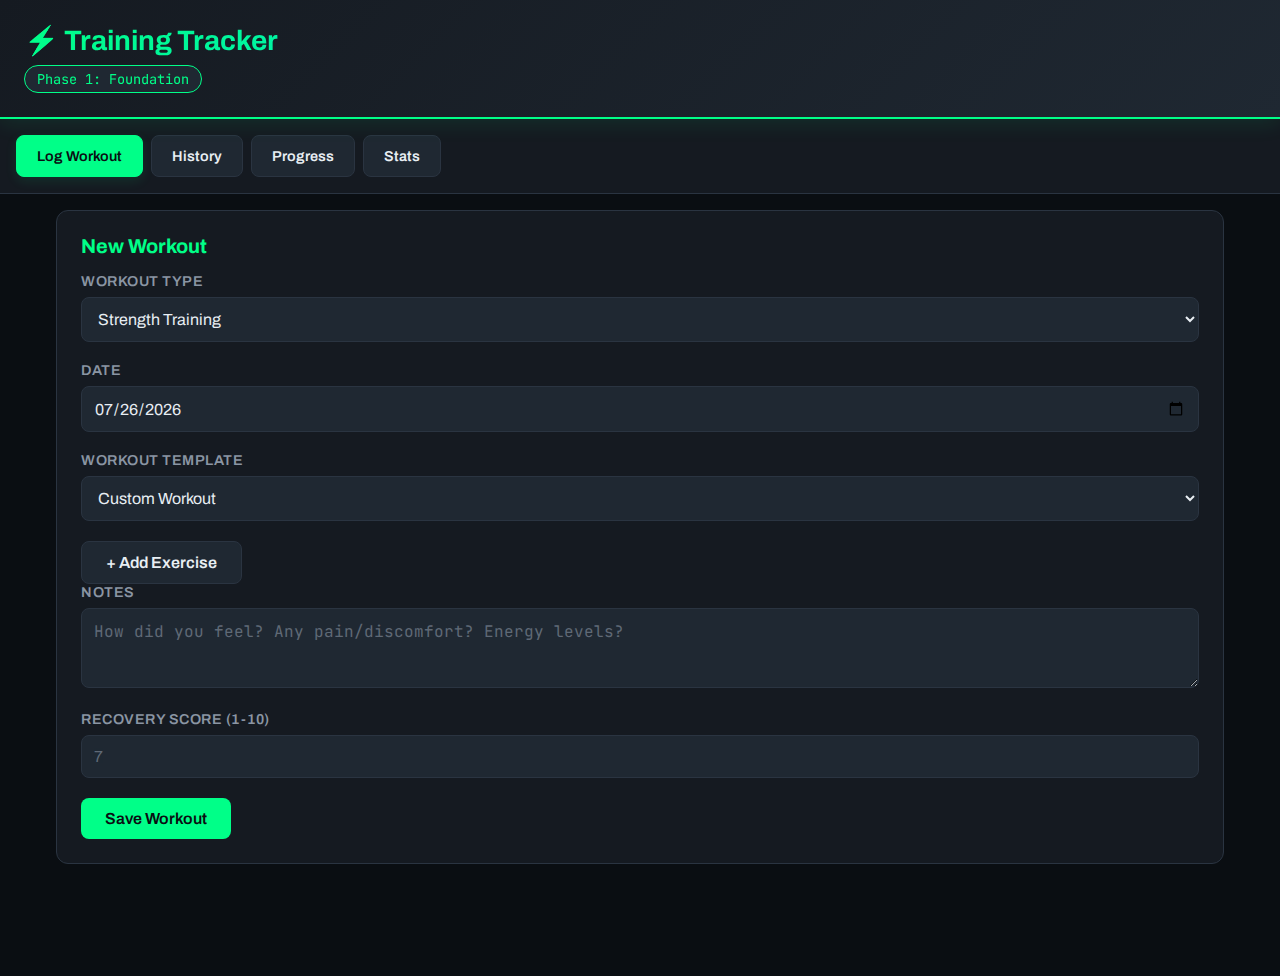
<file: training-tracker.html>
<!DOCTYPE html>
<html lang="en">
<head>
    <meta charset="UTF-8">
    <meta name="viewport" content="width=device-width, initial-scale=1.0">
    <title>Training Tracker</title>
    <style>
        @import url('https://fonts.googleapis.com/css2?family=Archivo:wght@400;600;700&family=JetBrains+Mono:wght@400;600&display=swap');
        
        * {
            margin: 0;
            padding: 0;
            box-sizing: border-box;
        }
        
        :root {
            --bg-primary: #0a0e12;
            --bg-secondary: #151a21;
            --bg-tertiary: #1f2832;
            --accent-primary: #00ff88;
            --accent-secondary: #00ccff;
            --accent-danger: #ff3366;
            --text-primary: #e8eef3;
            --text-secondary: #8a95a3;
            --border: #2a3441;
            --shadow: rgba(0, 255, 136, 0.1);
        }
        
        body {
            font-family: 'Archivo', -apple-system, sans-serif;
            background: var(--bg-primary);
            color: var(--text-primary);
            min-height: 100vh;
            padding-bottom: 80px;
        }
        
        .header {
            background: linear-gradient(135deg, var(--bg-secondary) 0%, var(--bg-tertiary) 100%);
            padding: 1.5rem;
            border-bottom: 2px solid var(--accent-primary);
            box-shadow: 0 4px 20px var(--shadow);
            position: sticky;
            top: 0;
            z-index: 100;
            animation: slideDown 0.4s ease-out;
        }
        
        @keyframes slideDown {
            from {
                transform: translateY(-100%);
                opacity: 0;
            }
            to {
                transform: translateY(0);
                opacity: 1;
            }
        }
        
        .header h1 {
            font-size: 1.75rem;
            font-weight: 700;
            background: linear-gradient(135deg, var(--accent-primary), var(--accent-secondary));
            -webkit-background-clip: text;
            -webkit-text-fill-color: transparent;
            background-clip: text;
            margin-bottom: 0.5rem;
        }
        
        .phase-badge {
            display: inline-block;
            padding: 0.25rem 0.75rem;
            background: var(--bg-tertiary);
            border: 1px solid var(--accent-primary);
            border-radius: 20px;
            font-size: 0.85rem;
            font-family: 'JetBrains Mono', monospace;
            color: var(--accent-primary);
        }
        
        .nav-tabs {
            display: flex;
            gap: 0.5rem;
            padding: 1rem;
            background: var(--bg-secondary);
            overflow-x: auto;
            border-bottom: 1px solid var(--border);
        }
        
        .nav-tab {
            padding: 0.75rem 1.25rem;
            background: var(--bg-tertiary);
            border: 1px solid var(--border);
            border-radius: 8px;
            cursor: pointer;
            transition: all 0.2s ease;
            white-space: nowrap;
            font-weight: 600;
            font-size: 0.9rem;
        }
        
        .nav-tab:hover {
            border-color: var(--accent-primary);
            transform: translateY(-2px);
        }
        
        .nav-tab.active {
            background: var(--accent-primary);
            color: var(--bg-primary);
            border-color: var(--accent-primary);
            box-shadow: 0 4px 12px var(--shadow);
        }
        
        .content {
            max-width: 1200px;
            margin: 0 auto;
            padding: 1rem;
        }
        
        .view {
            display: none;
            animation: fadeIn 0.3s ease-in;
        }
        
        .view.active {
            display: block;
        }
        
        @keyframes fadeIn {
            from { opacity: 0; transform: translateY(10px); }
            to { opacity: 1; transform: translateY(0); }
        }
        
        .card {
            background: var(--bg-secondary);
            border: 1px solid var(--border);
            border-radius: 12px;
            padding: 1.5rem;
            margin-bottom: 1rem;
            transition: all 0.2s ease;
        }
        
        .card:hover {
            border-color: var(--accent-primary);
            box-shadow: 0 4px 20px var(--shadow);
        }
        
        .card-header {
            font-size: 1.25rem;
            font-weight: 700;
            margin-bottom: 1rem;
            color: var(--accent-primary);
            display: flex;
            justify-content: space-between;
            align-items: center;
        }
        
        .btn {
            padding: 0.75rem 1.5rem;
            background: var(--accent-primary);
            color: var(--bg-primary);
            border: none;
            border-radius: 8px;
            font-weight: 600;
            cursor: pointer;
            transition: all 0.2s ease;
            font-family: 'Archivo', sans-serif;
            font-size: 1rem;
        }
        
        .btn:hover {
            transform: translateY(-2px);
            box-shadow: 0 4px 12px var(--shadow);
        }
        
        .btn:active {
            transform: translateY(0);
        }
        
        .btn-secondary {
            background: var(--bg-tertiary);
            color: var(--text-primary);
            border: 1px solid var(--border);
        }
        
        .btn-danger {
            background: var(--accent-danger);
            color: white;
        }
        
        .btn-small {
            padding: 0.5rem 1rem;
            font-size: 0.85rem;
        }
        
        .form-group {
            margin-bottom: 1.25rem;
        }
        
        .form-label {
            display: block;
            margin-bottom: 0.5rem;
            color: var(--text-secondary);
            font-weight: 600;
            font-size: 0.9rem;
            text-transform: uppercase;
            letter-spacing: 0.5px;
        }
        
        .form-input {
            width: 100%;
            padding: 0.75rem;
            background: var(--bg-tertiary);
            border: 1px solid var(--border);
            border-radius: 8px;
            color: var(--text-primary);
            font-family: 'Archivo', sans-serif;
            font-size: 1rem;
            transition: all 0.2s ease;
        }
        
        .form-input:focus {
            outline: none;
            border-color: var(--accent-primary);
            box-shadow: 0 0 0 3px rgba(0, 255, 136, 0.1);
        }
        
        .form-input::placeholder {
            color: var(--text-secondary);
            opacity: 0.6;
        }
        
        select.form-input {
            cursor: pointer;
        }
        
        textarea.form-input {
            resize: vertical;
            min-height: 80px;
            font-family: 'JetBrains Mono', monospace;
        }
        
        .exercise-entry {
            background: var(--bg-tertiary);
            padding: 1rem;
            border-radius: 8px;
            border: 1px solid var(--border);
            margin-bottom: 0.75rem;
        }
        
        .exercise-entry-header {
            display: flex;
            justify-content: space-between;
            align-items: center;
            margin-bottom: 0.75rem;
        }
        
        .set-row {
            display: grid;
            grid-template-columns: 1fr 1fr 1fr auto;
            gap: 0.5rem;
            margin-bottom: 0.5rem;
            align-items: end;
        }
        
        .set-number {
            font-family: 'JetBrains Mono', monospace;
            color: var(--accent-primary);
            font-weight: 600;
            padding: 0.75rem;
        }
        
        .stats-grid {
            display: grid;
            grid-template-columns: repeat(auto-fit, minmax(150px, 1fr));
            gap: 1rem;
            margin-bottom: 1.5rem;
        }
        
        .stat-card {
            background: var(--bg-tertiary);
            padding: 1.25rem;
            border-radius: 8px;
            border: 1px solid var(--border);
            text-align: center;
            transition: all 0.2s ease;
        }
        
        .stat-card:hover {
            border-color: var(--accent-primary);
            transform: translateY(-2px);
        }
        
        .stat-value {
            font-size: 2rem;
            font-weight: 700;
            color: var(--accent-primary);
            font-family: 'JetBrains Mono', monospace;
        }
        
        .stat-label {
            color: var(--text-secondary);
            font-size: 0.85rem;
            text-transform: uppercase;
            letter-spacing: 0.5px;
            margin-top: 0.5rem;
        }
        
        .workout-log-entry {
            background: var(--bg-tertiary);
            padding: 1rem;
            border-radius: 8px;
            border: 1px solid var(--border);
            margin-bottom: 0.75rem;
            cursor: pointer;
            transition: all 0.2s ease;
        }
        
        .workout-log-entry:hover {
            border-color: var(--accent-primary);
            transform: translateX(4px);
        }
        
        .workout-log-header {
            display: flex;
            justify-content: space-between;
            align-items: start;
            margin-bottom: 0.5rem;
        }
        
        .workout-type {
            display: inline-block;
            padding: 0.25rem 0.75rem;
            background: var(--bg-primary);
            border-radius: 20px;
            font-size: 0.8rem;
            font-family: 'JetBrains Mono', monospace;
        }
        
        .workout-type.strength {
            border: 1px solid var(--accent-primary);
            color: var(--accent-primary);
        }
        
        .workout-type.cardio {
            border: 1px solid var(--accent-secondary);
            color: var(--accent-secondary);
        }
        
        .workout-date {
            color: var(--text-secondary);
            font-size: 0.85rem;
            font-family: 'JetBrains Mono', monospace;
        }
        
        .workout-summary {
            color: var(--text-secondary);
            font-size: 0.9rem;
            margin-top: 0.5rem;
        }
        
        .modal {
            display: none;
            position: fixed;
            top: 0;
            left: 0;
            width: 100%;
            height: 100%;
            background: rgba(10, 14, 18, 0.95);
            z-index: 1000;
            overflow-y: auto;
            animation: fadeIn 0.2s ease-in;
        }
        
        .modal.active {
            display: flex;
            align-items: start;
            justify-content: center;
            padding: 2rem 1rem;
        }
        
        .modal-content {
            background: var(--bg-secondary);
            border: 2px solid var(--accent-primary);
            border-radius: 12px;
            padding: 2rem;
            max-width: 800px;
            width: 100%;
            max-height: 90vh;
            overflow-y: auto;
            animation: slideUp 0.3s ease-out;
        }
        
        @keyframes slideUp {
            from {
                transform: translateY(20px);
                opacity: 0;
            }
            to {
                transform: translateY(0);
                opacity: 1;
            }
        }
        
        .modal-header {
            display: flex;
            justify-content: space-between;
            align-items: center;
            margin-bottom: 1.5rem;
        }
        
        .modal-title {
            font-size: 1.5rem;
            font-weight: 700;
            color: var(--accent-primary);
        }
        
        .close-btn {
            background: none;
            border: none;
            color: var(--text-secondary);
            font-size: 1.5rem;
            cursor: pointer;
            padding: 0.5rem;
            line-height: 1;
            transition: all 0.2s ease;
        }
        
        .close-btn:hover {
            color: var(--accent-primary);
            transform: rotate(90deg);
        }
        
        .alert {
            padding: 1rem;
            border-radius: 8px;
            margin-bottom: 1rem;
            border-left: 4px solid;
        }
        
        .alert-danger {
            background: rgba(255, 51, 102, 0.1);
            border-color: var(--accent-danger);
            color: var(--accent-danger);
        }
        
        .alert-success {
            background: rgba(0, 255, 136, 0.1);
            border-color: var(--accent-primary);
            color: var(--accent-primary);
        }
        
        .empty-state {
            text-align: center;
            padding: 3rem 1rem;
            color: var(--text-secondary);
        }
        
        .empty-state-icon {
            font-size: 3rem;
            margin-bottom: 1rem;
            opacity: 0.5;
        }
        
        .btn-group {
            display: flex;
            gap: 0.5rem;
            flex-wrap: wrap;
        }
        
        .workout-detail-section {
            background: var(--bg-tertiary);
            padding: 1rem;
            border-radius: 8px;
            margin-bottom: 1rem;
        }
        
        .workout-detail-section h4 {
            color: var(--accent-primary);
            margin-bottom: 0.75rem;
            font-size: 1rem;
        }
        
        .exercise-detail {
            margin-bottom: 1rem;
            padding-bottom: 1rem;
            border-bottom: 1px solid var(--border);
        }
        
        .exercise-detail:last-child {
            border-bottom: none;
            margin-bottom: 0;
            padding-bottom: 0;
        }
        
        .exercise-name {
            font-weight: 600;
            color: var(--text-primary);
            margin-bottom: 0.5rem;
        }
        
        .sets-table {
            font-family: 'JetBrains Mono', monospace;
            font-size: 0.85rem;
            color: var(--text-secondary);
        }
        
        @media (max-width: 768px) {
            .header h1 {
                font-size: 1.5rem;
            }
            
            .stat-value {
                font-size: 1.5rem;
            }
            
            .set-row {
                grid-template-columns: 1fr 1fr auto;
            }
            
            .modal-content {
                padding: 1.5rem;
            }
        }
    </style>
</head>
<body>
    <div class="header">
        <h1>⚡ Training Tracker</h1>
        <span class="phase-badge" id="currentPhase">Phase 1: Foundation</span>
    </div>
    
    <div class="nav-tabs">
        <div class="nav-tab active" data-view="log">Log Workout</div>
        <div class="nav-tab" data-view="history">History</div>
        <div class="nav-tab" data-view="progress">Progress</div>
        <div class="nav-tab" data-view="stats">Stats</div>
    </div>
    
    <div class="content">
        <!-- Log Workout View -->
        <div class="view active" id="log">
            <div class="card">
                <div class="card-header">
                    <span>New Workout</span>
                </div>
                
                <div class="form-group">
                    <label class="form-label">Workout Type</label>
                    <select class="form-input" id="workoutType">
                        <option value="strength">Strength Training</option>
                        <option value="cardio">Cardio/Tri Maintenance</option>
                    </select>
                </div>
                
                <div class="form-group">
                    <label class="form-label">Date</label>
                    <input type="date" class="form-input" id="workoutDate">
                </div>
                
                <div id="strengthFields">
                    <div class="form-group">
                        <label class="form-label">Workout Template</label>
                        <select class="form-input" id="workoutTemplate">
                            <option value="">Custom Workout</option>
                            <option value="workoutA">Workout A (Squat/Bench/Row)</option>
                            <option value="workoutB">Workout B (Deadlift/Press/Pull)</option>
                        </select>
                    </div>
                    
                    <div id="exercisesContainer"></div>
                    
                    <button class="btn btn-secondary" id="addExerciseBtn">+ Add Exercise</button>
                </div>
                
                <div id="cardioFields" style="display: none;">
                    <div class="form-group">
                        <label class="form-label">Activity</label>
                        <select class="form-input" id="cardioActivity">
                            <option value="run">Run</option>
                            <option value="bike">Bike</option>
                            <option value="swim">Swim</option>
                            <option value="other">Other</option>
                        </select>
                    </div>
                    
                    <div class="form-group">
                        <label class="form-label">Duration (minutes)</label>
                        <input type="number" class="form-input" id="cardioDuration" placeholder="30">
                    </div>
                    
                    <div class="form-group">
                        <label class="form-label">Distance (optional)</label>
                        <input type="text" class="form-input" id="cardioDistance" placeholder="5k, 10mi, 1000m">
                    </div>
                    
                    <div class="form-group">
                        <label class="form-label">Avg Heart Rate (optional)</label>
                        <input type="number" class="form-input" id="cardioHR" placeholder="145">
                    </div>
                </div>
                
                <div class="form-group">
                    <label class="form-label">Notes</label>
                    <textarea class="form-input" id="workoutNotes" placeholder="How did you feel? Any pain/discomfort? Energy levels?"></textarea>
                </div>
                
                <div class="form-group">
                    <label class="form-label">Recovery Score (1-10)</label>
                    <input type="number" class="form-input" id="recoveryScore" min="1" max="10" placeholder="7">
                </div>
                
                <button class="btn" id="saveWorkoutBtn">Save Workout</button>
            </div>
        </div>
        
        <!-- History View -->
        <div class="view" id="history">
            <div class="card">
                <div class="card-header">
                    <span>Workout History</span>
                </div>
                <div id="historyContainer"></div>
            </div>
        </div>
        
        <!-- Progress View -->
        <div class="view" id="progress">
            <div class="card">
                <div class="card-header">
                    <span>Progress Tracking</span>
                </div>
                
                <div class="form-group">
                    <label class="form-label">Current Weight (lbs)</label>
                    <input type="number" step="0.1" class="form-input" id="weightEntry" placeholder="185.5">
                </div>
                
                <button class="btn btn-secondary" id="addWeightBtn">Log Weight</button>
                
                <div id="weightHistory" style="margin-top: 2rem;"></div>
            </div>
            
            <div class="card">
                <div class="card-header">
                    <span>Lift Progress</span>
                </div>
                <div id="liftProgressContainer"></div>
            </div>
        </div>
        
        <!-- Stats View -->
        <div class="view" id="stats">
            <div class="stats-grid" id="statsGrid"></div>
            
            <div class="card">
                <div class="card-header">
                    <span>Weekly Summary</span>
                </div>
                <div id="weeklySummary"></div>
            </div>
        </div>
    </div>
    
    <!-- Workout Detail Modal -->
    <div class="modal" id="workoutModal">
        <div class="modal-content">
            <div class="modal-header">
                <h2 class="modal-title" id="modalTitle">Workout Details</h2>
                <button class="close-btn" id="closeModalBtn">&times;</button>
            </div>
            <div id="modalBody"></div>
            <div class="btn-group" style="margin-top: 1.5rem;">
                <button class="btn btn-danger btn-small" id="deleteWorkoutBtn">Delete Workout</button>
            </div>
        </div>
    </div>

    <script>
        // Storage wrapper using window.storage
        const Storage = {
            async get(key) {
                try {
                    const result = await window.storage.get(key);
                    return result ? JSON.parse(result.value) : null;
                } catch (error) {
                    console.log(`Key ${key} not found`);
                    return null;
                }
            },
            
            async set(key, value) {
                try {
                    await window.storage.set(key, JSON.stringify(value));
                    return true;
                } catch (error) {
                    console.error('Storage error:', error);
                    return false;
                }
            },
            
            async list(prefix) {
                try {
                    const result = await window.storage.list(prefix);
                    return result ? result.keys : [];
                } catch (error) {
                    console.error('Storage error:', error);
                    return [];
                }
            },
            
            async delete(key) {
                try {
                    await window.storage.delete(key);
                    return true;
                } catch (error) {
                    console.error('Storage error:', error);
                    return false;
                }
            }
        };

        // App State
        let workouts = [];
        let weights = [];
        let exerciseCounter = 0;
        let currentWorkoutId = null;

        // Initialize
        document.addEventListener('DOMContentLoaded', async () => {
            await loadData();
            setupEventListeners();
            setTodayDate();
            renderStats();
            renderHistory();
            renderProgress();
        });

        async function loadData() {
            workouts = await Storage.get('workouts') || [];
            weights = await Storage.get('weights') || [];
        }

        async function saveData() {
            await Storage.set('workouts', workouts);
            await Storage.set('weights', weights);
        }

        function setTodayDate() {
            const today = new Date().toISOString().split('T')[0];
            document.getElementById('workoutDate').value = today;
        }

        function setupEventListeners() {
            // Navigation
            document.querySelectorAll('.nav-tab').forEach(tab => {
                tab.addEventListener('click', () => switchView(tab.dataset.view));
            });

            // Workout type toggle
            document.getElementById('workoutType').addEventListener('change', (e) => {
                const isStrength = e.target.value === 'strength';
                document.getElementById('strengthFields').style.display = isStrength ? 'block' : 'none';
                document.getElementById('cardioFields').style.display = isStrength ? 'none' : 'block';
            });

            // Template selection
            document.getElementById('workoutTemplate').addEventListener('change', (e) => {
                if (e.target.value) {
                    loadTemplate(e.target.value);
                }
            });

            // Add exercise
            document.getElementById('addExerciseBtn').addEventListener('click', addExercise);

            // Save workout
            document.getElementById('saveWorkoutBtn').addEventListener('click', saveWorkout);

            // Add weight
            document.getElementById('addWeightBtn').addEventListener('click', addWeight);

            // Modal close
            document.getElementById('closeModalBtn').addEventListener('click', closeModal);
            document.getElementById('deleteWorkoutBtn').addEventListener('click', deleteCurrentWorkout);
        }

        function switchView(viewName) {
            document.querySelectorAll('.nav-tab').forEach(t => t.classList.remove('active'));
            document.querySelectorAll('.view').forEach(v => v.classList.remove('active'));
            
            document.querySelector(`[data-view="${viewName}"]`).classList.add('active');
            document.getElementById(viewName).classList.add('active');

            if (viewName === 'stats') renderStats();
            if (viewName === 'history') renderHistory();
            if (viewName === 'progress') renderProgress();
        }

        function addExercise(name = '', sets = []) {
            const container = document.getElementById('exercisesContainer');
            const exerciseId = exerciseCounter++;
            
            const exerciseDiv = document.createElement('div');
            exerciseDiv.className = 'exercise-entry';
            exerciseDiv.dataset.exerciseId = exerciseId;
            
            exerciseDiv.innerHTML = `
                <div class="exercise-entry-header">
                    <input type="text" class="form-input" placeholder="Exercise name (e.g., Barbell Squat)" value="${name}" data-field="name">
                    <button class="btn btn-danger btn-small" onclick="removeExercise(${exerciseId})">Remove</button>
                </div>
                <div class="sets-container" data-exercise-id="${exerciseId}">
                    ${sets.length > 0 ? sets.map((s, i) => createSetRow(i + 1, s)).join('') : createSetRow(1)}
                </div>
                <button class="btn btn-secondary btn-small" onclick="addSet(${exerciseId})">+ Add Set</button>
            `;
            
            container.appendChild(exerciseDiv);
        }

        function createSetRow(setNum, set = {}) {
            return `
                <div class="set-row">
                    <div class="set-number">Set ${setNum}</div>
                    <div class="form-group" style="margin: 0;">
                        <input type="number" class="form-input" placeholder="Reps" value="${set.reps || ''}" data-field="reps">
                    </div>
                    <div class="form-group" style="margin: 0;">
                        <input type="number" class="form-input" placeholder="Weight" value="${set.weight || ''}" data-field="weight">
                    </div>
                    <button class="btn btn-danger btn-small" onclick="removeSet(this)">×</button>
                </div>
            `;
        }

        function addSet(exerciseId) {
            const container = document.querySelector(`.sets-container[data-exercise-id="${exerciseId}"]`);
            const setNum = container.querySelectorAll('.set-row').length + 1;
            container.insertAdjacentHTML('beforeend', createSetRow(setNum));
        }

        function removeSet(btn) {
            btn.closest('.set-row').remove();
        }

        function removeExercise(exerciseId) {
            document.querySelector(`[data-exercise-id="${exerciseId}"]`).closest('.exercise-entry').remove();
        }

        function loadTemplate(templateName) {
            const templates = {
                workoutA: {
                    exercises: [
                        { name: 'Barbell Back Squat', sets: [{reps: 5, weight: ''}, {reps: 5, weight: ''}, {reps: 5, weight: ''}] },
                        { name: 'Barbell Bench Press', sets: [{reps: 5, weight: ''}, {reps: 5, weight: ''}, {reps: 5, weight: ''}] },
                        { name: 'Barbell Row', sets: [{reps: 5, weight: ''}, {reps: 5, weight: ''}, {reps: 5, weight: ''}] }
                    ]
                },
                workoutB: {
                    exercises: [
                        { name: 'Barbell Deadlift', sets: [{reps: 5, weight: ''}, {reps: 5, weight: ''}, {reps: 5, weight: ''}] },
                        { name: 'Overhead Press', sets: [{reps: 5, weight: ''}, {reps: 5, weight: ''}, {reps: 5, weight: ''}] },
                        { name: 'Pull-ups/Lat Pulldown', sets: [{reps: 8, weight: ''}, {reps: 8, weight: ''}, {reps: 8, weight: ''}] }
                    ]
                }
            };

            const template = templates[templateName];
            if (template) {
                document.getElementById('exercisesContainer').innerHTML = '';
                exerciseCounter = 0;
                template.exercises.forEach(ex => addExercise(ex.name, ex.sets));
            }
        }

        async function saveWorkout() {
            const workoutType = document.getElementById('workoutType').value;
            const date = document.getElementById('workoutDate').value;
            const notes = document.getElementById('workoutNotes').value;
            const recovery = document.getElementById('recoveryScore').value;

            if (!date) {
                alert('Please select a date');
                return;
            }

            const workout = {
                id: Date.now(),
                type: workoutType,
                date: date,
                notes: notes,
                recovery: recovery ? parseInt(recovery) : null,
                timestamp: new Date().toISOString()
            };

            if (workoutType === 'strength') {
                const exercises = [];
                document.querySelectorAll('.exercise-entry').forEach(entry => {
                    const name = entry.querySelector('[data-field="name"]').value;
                    if (!name) return;

                    const sets = [];
                    entry.querySelectorAll('.set-row').forEach(row => {
                        const reps = row.querySelector('[data-field="reps"]').value;
                        const weight = row.querySelector('[data-field="weight"]').value;
                        if (reps && weight) {
                            sets.push({ reps: parseInt(reps), weight: parseFloat(weight) });
                        }
                    });

                    if (sets.length > 0) {
                        exercises.push({ name, sets });
                    }
                });

                if (exercises.length === 0) {
                    alert('Please add at least one exercise with sets');
                    return;
                }

                workout.exercises = exercises;
            } else {
                const activity = document.getElementById('cardioActivity').value;
                const duration = document.getElementById('cardioDuration').value;
                const distance = document.getElementById('cardioDistance').value;
                const hr = document.getElementById('cardioHR').value;

                if (!duration) {
                    alert('Please enter workout duration');
                    return;
                }

                workout.cardio = {
                    activity,
                    duration: parseInt(duration),
                    distance: distance || null,
                    avgHR: hr ? parseInt(hr) : null
                };
            }

            workouts.unshift(workout);
            await saveData();

            // Reset form
            document.getElementById('workoutNotes').value = '';
            document.getElementById('recoveryScore').value = '';
            document.getElementById('exercisesContainer').innerHTML = '';
            document.getElementById('cardioDuration').value = '';
            document.getElementById('cardioDistance').value = '';
            document.getElementById('cardioHR').value = '';
            exerciseCounter = 0;

            alert('Workout saved successfully!');
            renderStats();
        }

        async function addWeight() {
            const weight = document.getElementById('weightEntry').value;
            if (!weight) {
                alert('Please enter your weight');
                return;
            }

            weights.unshift({
                weight: parseFloat(weight),
                date: new Date().toISOString().split('T')[0],
                timestamp: new Date().toISOString()
            });

            await saveData();
            document.getElementById('weightEntry').value = '';
            renderProgress();
            alert('Weight logged!');
        }

        function renderHistory() {
            const container = document.getElementById('historyContainer');
            
            if (workouts.length === 0) {
                container.innerHTML = `
                    <div class="empty-state">
                        <div class="empty-state-icon">💪</div>
                        <p>No workouts logged yet. Start tracking your progress!</p>
                    </div>
                `;
                return;
            }

            container.innerHTML = workouts.map(workout => {
                const summary = workout.type === 'strength' 
                    ? `${workout.exercises.length} exercises • ${workout.exercises.reduce((acc, ex) => acc + ex.sets.length, 0)} total sets`
                    : `${workout.cardio.activity} • ${workout.cardio.duration} min${workout.cardio.distance ? ' • ' + workout.cardio.distance : ''}`;

                return `
                    <div class="workout-log-entry" onclick="showWorkoutDetail(${workout.id})">
                        <div class="workout-log-header">
                            <span class="workout-type ${workout.type}">${workout.type.toUpperCase()}</span>
                            <span class="workout-date">${formatDate(workout.date)}</span>
                        </div>
                        <div class="workout-summary">${summary}</div>
                        ${workout.recovery ? `<div class="workout-summary">Recovery: ${workout.recovery}/10</div>` : ''}
                    </div>
                `;
            }).join('');
        }

        function showWorkoutDetail(workoutId) {
            const workout = workouts.find(w => w.id === workoutId);
            if (!workout) return;

            currentWorkoutId = workoutId;
            const modal = document.getElementById('workoutModal');
            const modalBody = document.getElementById('modalBody');

            let content = `
                <div class="workout-detail-section">
                    <h4>Date: ${formatDate(workout.date)}</h4>
                    ${workout.recovery ? `<p>Recovery Score: ${workout.recovery}/10</p>` : ''}
                </div>
            `;

            if (workout.type === 'strength') {
                content += '<div class="workout-detail-section"><h4>Exercises</h4>';
                workout.exercises.forEach(ex => {
                    content += `
                        <div class="exercise-detail">
                            <div class="exercise-name">${ex.name}</div>
                            <div class="sets-table">
                                ${ex.sets.map((set, i) => `Set ${i + 1}: ${set.reps} reps @ ${set.weight} lbs`).join('<br>')}
                            </div>
                        </div>
                    `;
                });
                content += '</div>';
            } else {
                content += `
                    <div class="workout-detail-section">
                        <h4>Cardio Details</h4>
                        <p>Activity: ${workout.cardio.activity}</p>
                        <p>Duration: ${workout.cardio.duration} minutes</p>
                        ${workout.cardio.distance ? `<p>Distance: ${workout.cardio.distance}</p>` : ''}
                        ${workout.cardio.avgHR ? `<p>Avg HR: ${workout.cardio.avgHR} bpm</p>` : ''}
                    </div>
                `;
            }

            if (workout.notes) {
                content += `
                    <div class="workout-detail-section">
                        <h4>Notes</h4>
                        <p>${workout.notes}</p>
                    </div>
                `;
            }

            modalBody.innerHTML = content;
            modal.classList.add('active');
        }

        function closeModal() {
            document.getElementById('workoutModal').classList.remove('active');
            currentWorkoutId = null;
        }

        async function deleteCurrentWorkout() {
            if (!currentWorkoutId) return;
            
            if (!confirm('Are you sure you want to delete this workout?')) return;

            workouts = workouts.filter(w => w.id !== currentWorkoutId);
            await saveData();
            closeModal();
            renderHistory();
            renderStats();
            alert('Workout deleted');
        }

        function renderStats() {
            const statsGrid = document.getElementById('statsGrid');
            const weeklySummary = document.getElementById('weeklySummary');

            // Calculate stats
            const totalWorkouts = workouts.length;
            const strengthWorkouts = workouts.filter(w => w.type === 'strength').length;
            const cardioWorkouts = workouts.filter(w => w.type === 'cardio').length;
            
            const last7Days = workouts.filter(w => {
                const workoutDate = new Date(w.date);
                const weekAgo = new Date();
                weekAgo.setDate(weekAgo.getDate() - 7);
                return workoutDate >= weekAgo;
            });

            const avgRecovery = workouts.filter(w => w.recovery).length > 0
                ? (workouts.filter(w => w.recovery).reduce((acc, w) => acc + w.recovery, 0) / workouts.filter(w => w.recovery).length).toFixed(1)
                : 'N/A';

            statsGrid.innerHTML = `
                <div class="stat-card">
                    <div class="stat-value">${totalWorkouts}</div>
                    <div class="stat-label">Total Workouts</div>
                </div>
                <div class="stat-card">
                    <div class="stat-value">${strengthWorkouts}</div>
                    <div class="stat-label">Strength Sessions</div>
                </div>
                <div class="stat-card">
                    <div class="stat-value">${cardioWorkouts}</div>
                    <div class="stat-label">Cardio Sessions</div>
                </div>
                <div class="stat-card">
                    <div class="stat-value">${last7Days.length}</div>
                    <div class="stat-label">Last 7 Days</div>
                </div>
                <div class="stat-card">
                    <div class="stat-value">${avgRecovery}</div>
                    <div class="stat-label">Avg Recovery</div>
                </div>
                <div class="stat-card">
                    <div class="stat-value">${weights.length > 0 ? weights[0].weight : 'N/A'}</div>
                    <div class="stat-label">Current Weight</div>
                </div>
            `;

            // Weekly summary
            if (last7Days.length > 0) {
                const strengthCount = last7Days.filter(w => w.type === 'strength').length;
                const cardioCount = last7Days.filter(w => w.type === 'cardio').length;
                
                weeklySummary.innerHTML = `
                    <p style="color: var(--text-secondary); margin-bottom: 1rem;">Last 7 days activity:</p>
                    <p>✓ ${strengthCount} strength session${strengthCount !== 1 ? 's' : ''}</p>
                    <p>✓ ${cardioCount} cardio session${cardioCount !== 1 ? 's' : ''}</p>
                    ${strengthCount >= 3 ? '<p style="color: var(--accent-primary); margin-top: 1rem;">🎯 3x/week minimum achieved!</p>' : ''}
                `;
            } else {
                weeklySummary.innerHTML = '<p style="color: var(--text-secondary);">No workouts in the last 7 days.</p>';
            }
        }

        function renderProgress() {
            const weightHistory = document.getElementById('weightHistory');
            const liftProgress = document.getElementById('liftProgressContainer');

            // Weight history
            if (weights.length > 0) {
                const recentWeights = weights.slice(0, 10);
                weightHistory.innerHTML = `
                    <h4 style="color: var(--accent-primary); margin-bottom: 1rem;">Recent Weigh-Ins</h4>
                    ${recentWeights.map(w => `
                        <div style="display: flex; justify-content: space-between; padding: 0.75rem; background: var(--bg-tertiary); border-radius: 8px; margin-bottom: 0.5rem;">
                            <span>${formatDate(w.date)}</span>
                            <span style="font-family: 'JetBrains Mono', monospace; color: var(--accent-primary);">${w.weight} lbs</span>
                        </div>
                    `).join('')}
                `;
            } else {
                weightHistory.innerHTML = '<p style="color: var(--text-secondary);">No weight entries yet.</p>';
            }

            // Lift progress (PR tracking)
            const lifts = {};
            workouts.filter(w => w.type === 'strength').forEach(workout => {
                workout.exercises.forEach(ex => {
                    if (!lifts[ex.name]) lifts[ex.name] = [];
                    ex.sets.forEach(set => {
                        lifts[ex.name].push({ weight: set.weight, reps: set.reps, date: workout.date });
                    });
                });
            });

            if (Object.keys(lifts).length > 0) {
                liftProgress.innerHTML = Object.keys(lifts).slice(0, 6).map(liftName => {
                    const maxWeight = Math.max(...lifts[liftName].map(s => s.weight));
                    const maxSet = lifts[liftName].find(s => s.weight === maxWeight);
                    return `
                        <div style="background: var(--bg-tertiary); padding: 1rem; border-radius: 8px; margin-bottom: 0.75rem;">
                            <div style="font-weight: 600; margin-bottom: 0.5rem;">${liftName}</div>
                            <div style="font-family: 'JetBrains Mono', monospace; color: var(--accent-primary);">
                                PR: ${maxWeight} lbs × ${maxSet.reps} reps
                            </div>
                            <div style="color: var(--text-secondary); font-size: 0.85rem; margin-top: 0.25rem;">
                                ${formatDate(maxSet.date)}
                            </div>
                        </div>
                    `;
                }).join('');
            } else {
                liftProgress.innerHTML = '<p style="color: var(--text-secondary);">Start logging strength workouts to track PRs!</p>';
            }
        }

        function formatDate(dateStr) {
            const date = new Date(dateStr + 'T00:00:00');
            return date.toLocaleDateString('en-US', { month: 'short', day: 'numeric', year: 'numeric' });
        }
    </script>
</body>
</html>
</file>
